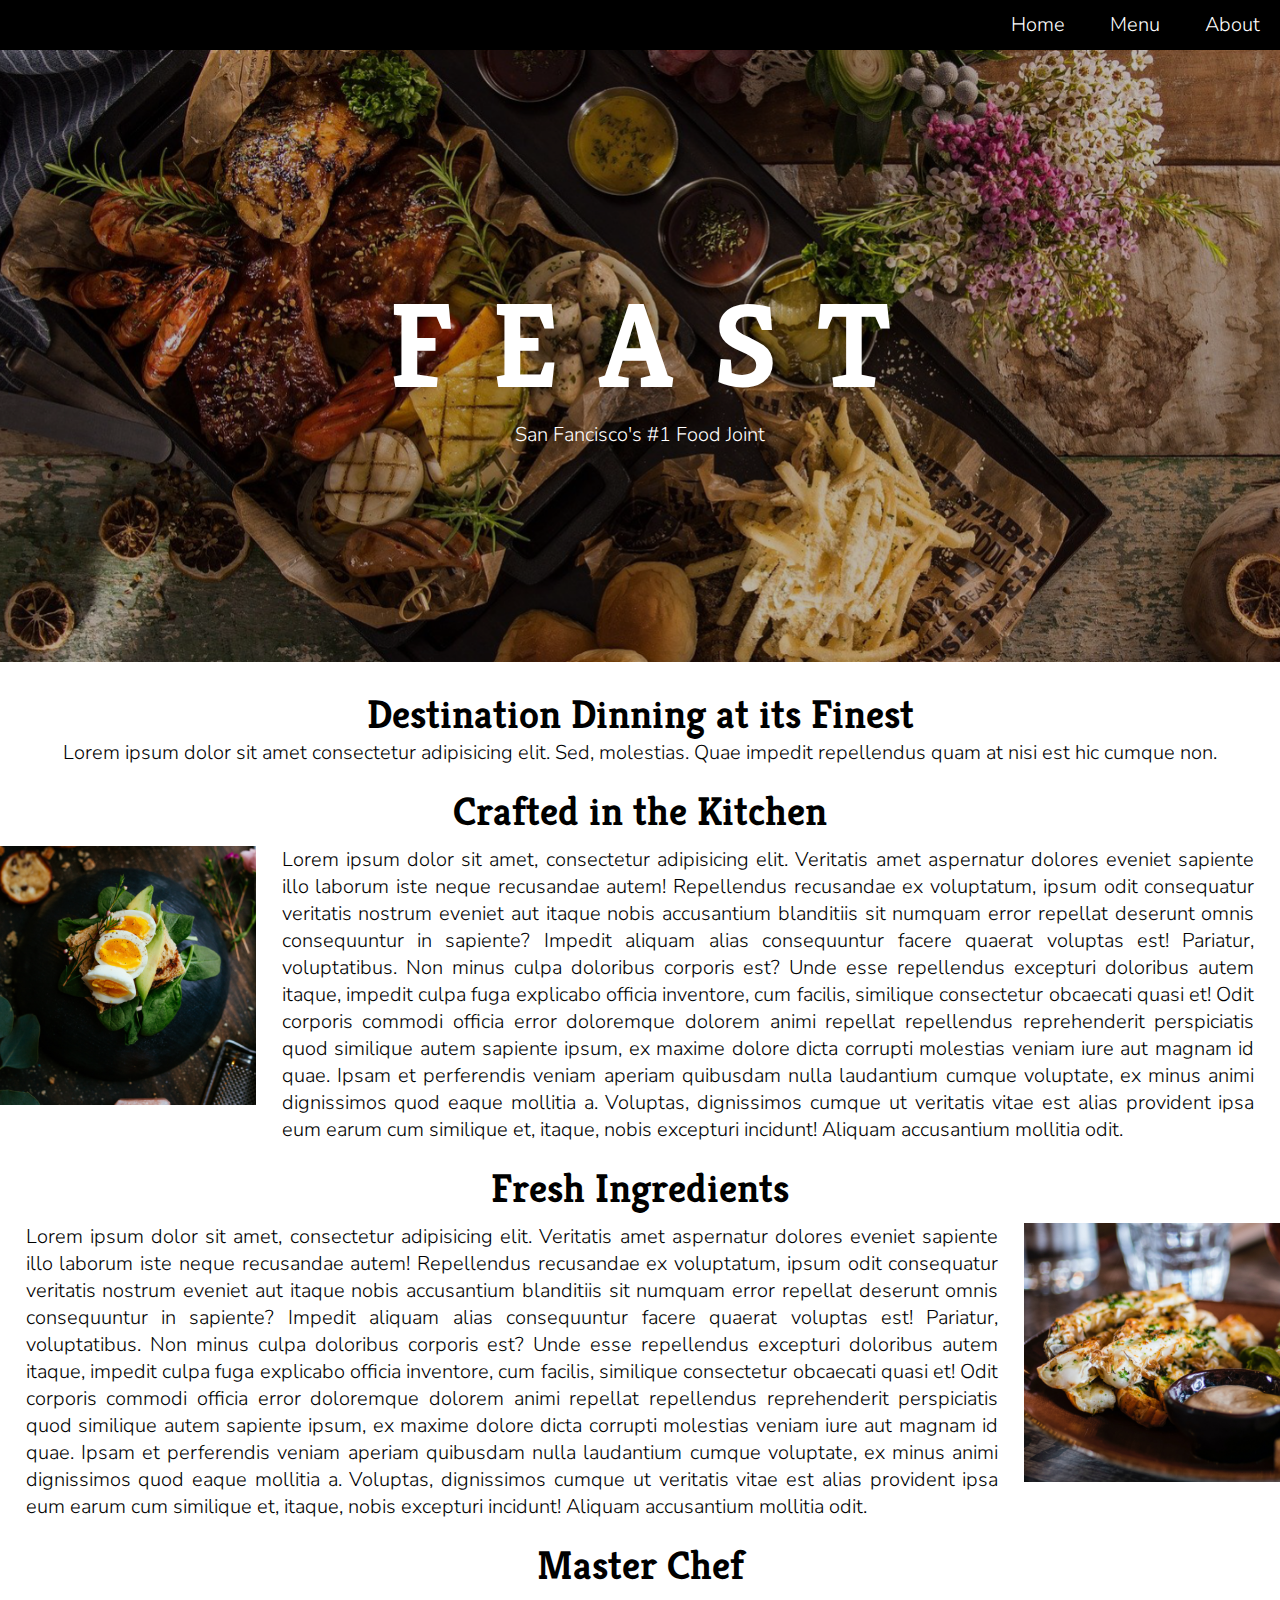
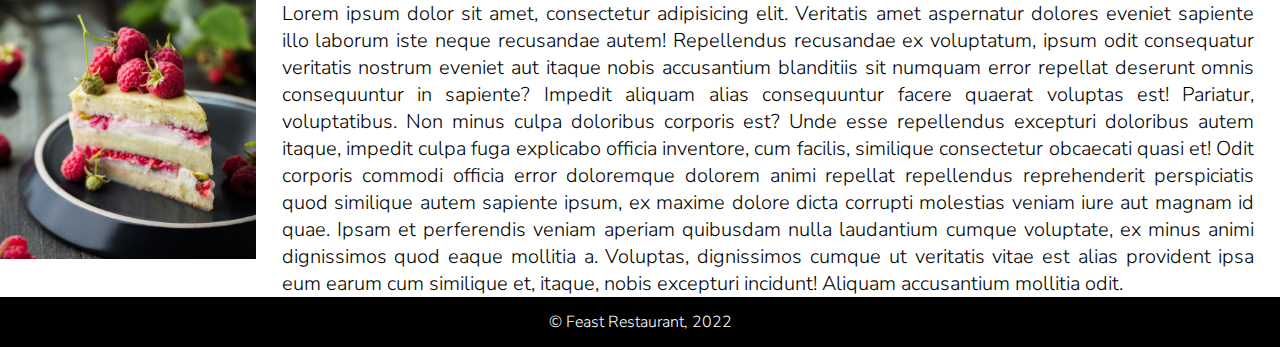
<file: index.html>
<!DOCTYPE html>
<html lang="en" >
    <head>
        <meta charset="UTF-8">
        <meta name="viewport" content="width=device-width, initial-scale=1.0">
        <link rel="icon" href="favicon.ico"/>
        <link rel="stylesheet" href="./assets/css/style.css"/>
        <title>Feast</title>      
    </head>
    <body>
        <header>
            <nav>
                <ul>
                    <li>
                        <a href="index.html">Home</a>
                    </li>
                    <li>
                        <a href="menu.html">Menu</a>
                    </li>
                    <li>
                        <a href="about.html">About</a>
                    </li>
                </ul>
            </nav>
        </header>
        <main>       
            <figure>
                <img class="hero-image" src="./assets/images/Hero Image.png" alt="Hero Image">
                <div class="hero-text" >
                    <h1>Feast</h1>
                    <div>San Fancisco's #1 Food Joint</div>
                </div>
            </figure>

            <div class="main-info">
                <h2>Destination Dinning at its Finest</h2>
                <p>Lorem ipsum dolor sit amet consectetur adipisicing elit. Sed, molestias. Quae impedit repellendus quam at nisi est hic cumque non.
                </p>
            </div>

            <div class="highlights">
                <h2>Crafted in the Kitchen</h2>
                <img class="left-image" src="./assets/images/Crafted in the Kitchen.png" alt="Crafted in the Kitchen">
                <p>Lorem ipsum dolor sit amet, consectetur adipisicing elit. Veritatis amet aspernatur dolores eveniet sapiente illo laborum iste neque recusandae autem! Repellendus recusandae ex voluptatum, ipsum odit consequatur veritatis nostrum eveniet aut itaque nobis accusantium blanditiis sit numquam error repellat deserunt omnis consequuntur in sapiente? Impedit aliquam alias consequuntur facere quaerat voluptas est! Pariatur, voluptatibus. Non minus culpa doloribus corporis est? Unde esse repellendus excepturi doloribus autem itaque, impedit culpa fuga explicabo officia inventore, cum facilis, similique consectetur obcaecati quasi et! Odit corporis commodi officia error doloremque dolorem animi repellat repellendus reprehenderit perspiciatis quod similique autem sapiente ipsum, ex maxime dolore dicta corrupti molestias veniam iure aut magnam id quae. Ipsam et perferendis veniam aperiam quibusdam nulla laudantium cumque voluptate, ex minus animi dignissimos quod eaque mollitia a. Voluptas, dignissimos cumque ut veritatis vitae est alias provident ipsa eum earum cum similique et, itaque, nobis excepturi incidunt! Aliquam accusantium mollitia odit.
                </p>
            </div>

            <div class="highlights">
                <h2>Fresh Ingredients</h2>
                <img class="right-image" src="./assets/images/Fresh Ingredients.png" alt="Fresh Ingredients">
                <p>Lorem ipsum dolor sit amet, consectetur adipisicing elit. Veritatis amet aspernatur dolores eveniet sapiente illo laborum iste neque recusandae autem! Repellendus recusandae ex voluptatum, ipsum odit consequatur veritatis nostrum eveniet aut itaque nobis accusantium blanditiis sit numquam error repellat deserunt omnis consequuntur in sapiente? Impedit aliquam alias consequuntur facere quaerat voluptas est! Pariatur, voluptatibus. Non minus culpa doloribus corporis est? Unde esse repellendus excepturi doloribus autem itaque, impedit culpa fuga explicabo officia inventore, cum facilis, similique consectetur obcaecati quasi et! Odit corporis commodi officia error doloremque dolorem animi repellat repellendus reprehenderit perspiciatis quod similique autem sapiente ipsum, ex maxime dolore dicta corrupti molestias veniam iure aut magnam id quae. Ipsam et perferendis veniam aperiam quibusdam nulla laudantium cumque voluptate, ex minus animi dignissimos quod eaque mollitia a. Voluptas, dignissimos cumque ut veritatis vitae est alias provident ipsa eum earum cum similique et, itaque, nobis excepturi incidunt! Aliquam accusantium mollitia odit.
                </p>
            </div>

            <div class="highlights">
                <h2>Master Chef</h2>
                <img class="left-image" src="./assets/images/Master Chef.png" alt="Master Chef">
                <p>Lorem ipsum dolor sit amet, consectetur adipisicing elit. Veritatis amet aspernatur dolores eveniet sapiente illo laborum iste neque recusandae autem! Repellendus recusandae ex voluptatum, ipsum odit consequatur veritatis nostrum eveniet aut itaque nobis accusantium blanditiis sit numquam error repellat deserunt omnis consequuntur in sapiente? Impedit aliquam alias consequuntur facere quaerat voluptas est! Pariatur, voluptatibus. Non minus culpa doloribus corporis est? Unde esse repellendus excepturi doloribus autem itaque, impedit culpa fuga explicabo officia inventore, cum facilis, similique consectetur obcaecati quasi et! Odit corporis commodi officia error doloremque dolorem animi repellat repellendus reprehenderit perspiciatis quod similique autem sapiente ipsum, ex maxime dolore dicta corrupti molestias veniam iure aut magnam id quae. Ipsam et perferendis veniam aperiam quibusdam nulla laudantium cumque voluptate, ex minus animi dignissimos quod eaque mollitia a. Voluptas, dignissimos cumque ut veritatis vitae est alias provident ipsa eum earum cum similique et, itaque, nobis excepturi incidunt! Aliquam accusantium mollitia odit.
                </p>
            </div>
        </main>
        <footer>
            <div>&copy; Feast Restaurant, 2022</div>
        </footer>
    </body>
</html>
</file>
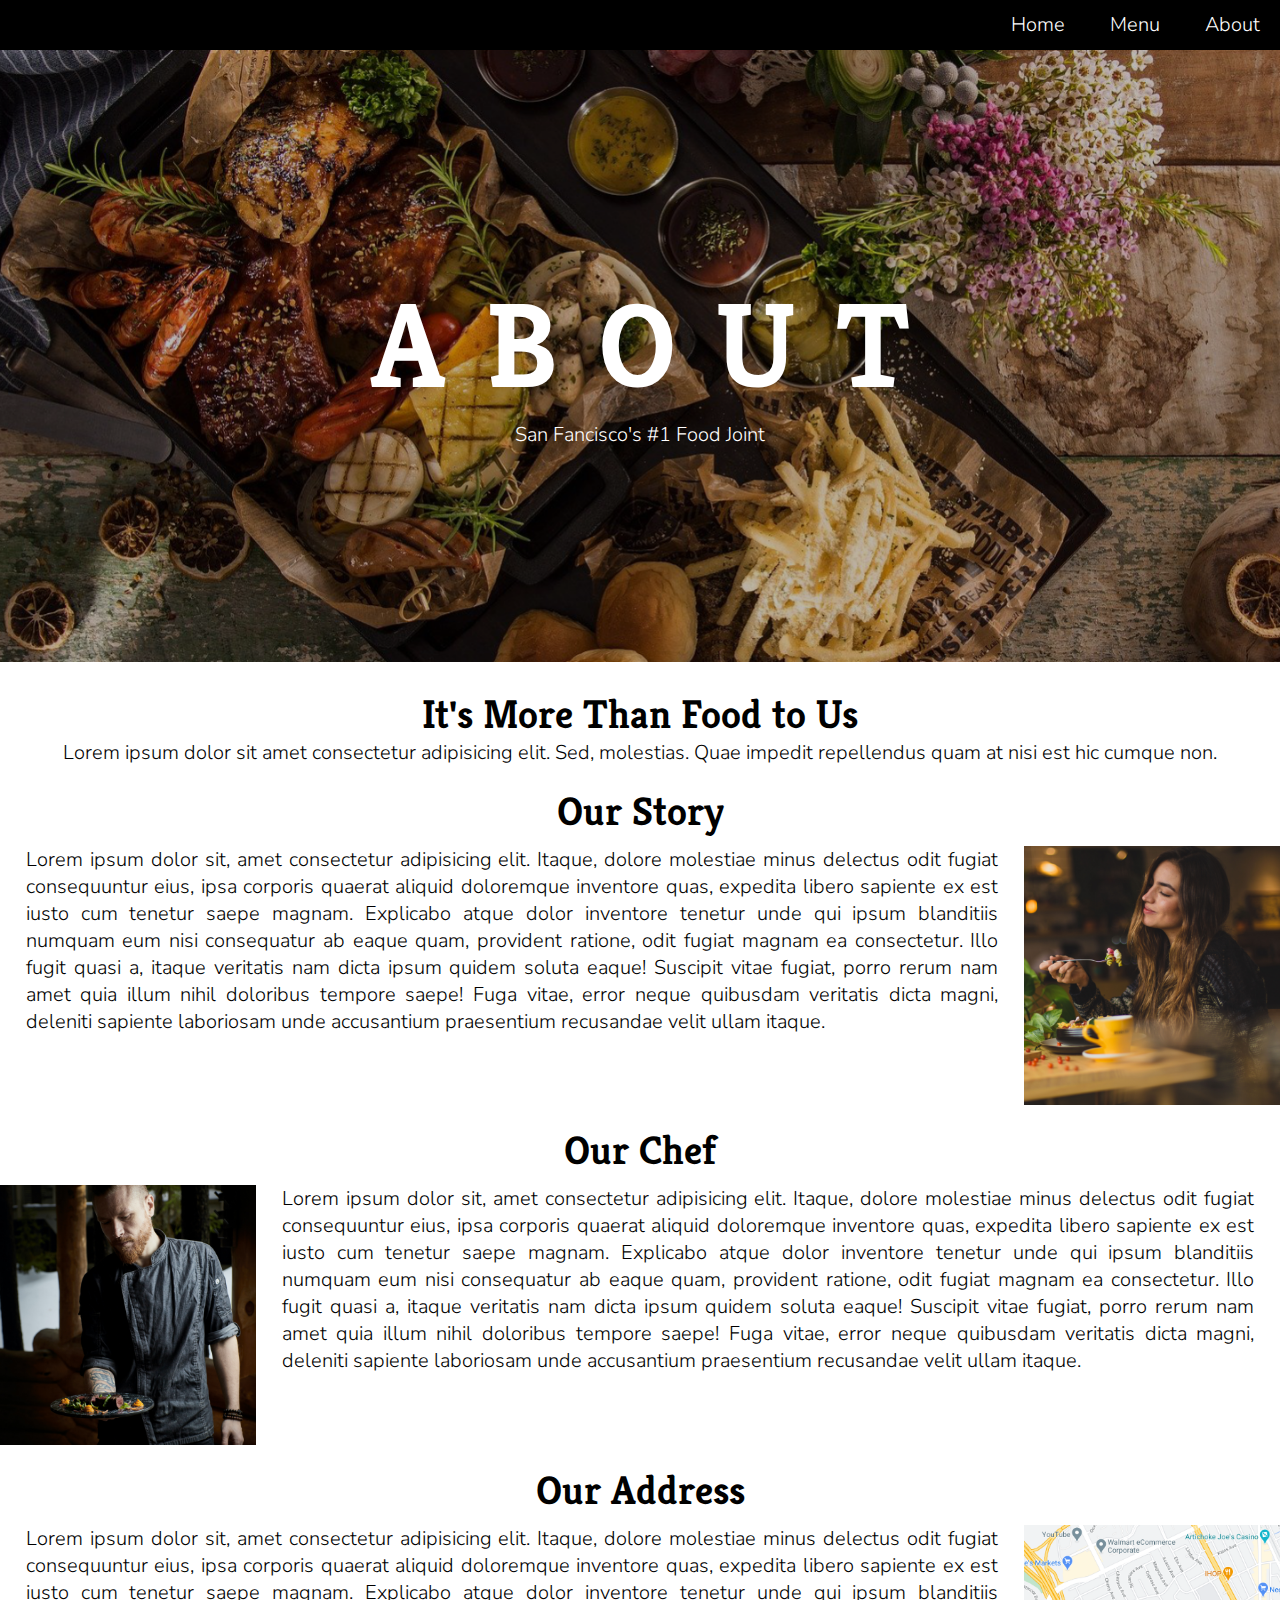
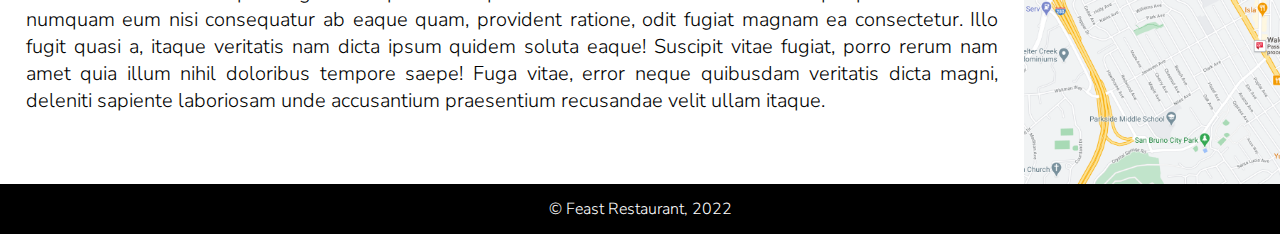
<file: about.html>
<!DOCTYPE html>
<html lang="en" >
    <head>
        <meta charset="UTF-8">
        <meta name="viewport" content="width=device-width, initial-scale=1.0">
        <link rel="icon" href="favicon.ico"/>
        <link rel="stylesheet" href="./assets/css/style.css"/>
        <title>Feast-About</title>      
    </head>
    <body>
        <header>
            <nav>
                <ul>
                    <li>
                        <a href="index.html">Home</a>
                    </li>
                    <li>
                        <a href="menu.html">Menu</a>
                    </li>
                    <li>
                        <a href="about.html">About</a>
                    </li>
                </ul>
            </nav>
        </header>
        <main>
            <figure>
                <img class="hero-image" src="./assets/images/Hero Image.png" alt="Hero Image">
                <div class="hero-text" >
                    <h1>About</h1>
                    <div>San Fancisco's #1 Food Joint</div>
                </div>
            </figure>

            <div class="main-info">
                <h2>It's More Than Food to Us</h2>
                <p>Lorem ipsum dolor sit amet consectetur adipisicing elit. Sed, molestias. Quae impedit repellendus quam at nisi est hic cumque non.
                </p>
            </div>

            <div class="highlights">
                <h2>Our Story</h2>
                <img class="right-image" src="./assets/images/Our Story.png" alt="Our Story">
                <p>Lorem ipsum dolor sit, amet consectetur adipisicing elit. Itaque, dolore molestiae minus delectus odit fugiat consequuntur eius, ipsa corporis quaerat aliquid doloremque inventore quas, expedita libero sapiente ex est iusto cum tenetur saepe magnam. Explicabo atque dolor inventore tenetur unde qui ipsum blanditiis numquam eum nisi consequatur ab eaque quam, provident ratione, odit fugiat magnam ea consectetur. Illo fugit quasi a, itaque veritatis nam dicta ipsum quidem soluta eaque! Suscipit vitae fugiat, porro rerum nam amet quia illum nihil doloribus tempore saepe! Fuga vitae, error neque quibusdam veritatis dicta magni, deleniti sapiente laboriosam unde accusantium praesentium recusandae velit ullam itaque.
                </p>
            </div>

            <div class="highlights">
                <h2>Our Chef</h2>
                <img class="left-image" src="./assets/images/Our Chef.png" alt="Our Chef">
                <p>Lorem ipsum dolor sit, amet consectetur adipisicing elit. Itaque, dolore molestiae minus delectus odit fugiat consequuntur eius, ipsa corporis quaerat aliquid doloremque inventore quas, expedita libero sapiente ex est iusto cum tenetur saepe magnam. Explicabo atque dolor inventore tenetur unde qui ipsum blanditiis numquam eum nisi consequatur ab eaque quam, provident ratione, odit fugiat magnam ea consectetur. Illo fugit quasi a, itaque veritatis nam dicta ipsum quidem soluta eaque! Suscipit vitae fugiat, porro rerum nam amet quia illum nihil doloribus tempore saepe! Fuga vitae, error neque quibusdam veritatis dicta magni, deleniti sapiente laboriosam unde accusantium praesentium recusandae velit ullam itaque.
                </p>
            </div>

            <div class="highlights">
                <h2>Our Address</h2>
                <img class="right-image" src="./assets/images/Our Address.png" alt="Our Address">
                <p>Lorem ipsum dolor sit, amet consectetur adipisicing elit. Itaque, dolore molestiae minus delectus odit fugiat consequuntur eius, ipsa corporis quaerat aliquid doloremque inventore quas, expedita libero sapiente ex est iusto cum tenetur saepe magnam. Explicabo atque dolor inventore tenetur unde qui ipsum blanditiis numquam eum nisi consequatur ab eaque quam, provident ratione, odit fugiat magnam ea consectetur. Illo fugit quasi a, itaque veritatis nam dicta ipsum quidem soluta eaque! Suscipit vitae fugiat, porro rerum nam amet quia illum nihil doloribus tempore saepe! Fuga vitae, error neque quibusdam veritatis dicta magni, deleniti sapiente laboriosam unde accusantium praesentium recusandae velit ullam itaque.
                </p>
            </div>
        </main>
        <footer>
            <div>&copy; Feast Restaurant, 2022</div>
        </footer>
    </body>
</html>
</file>
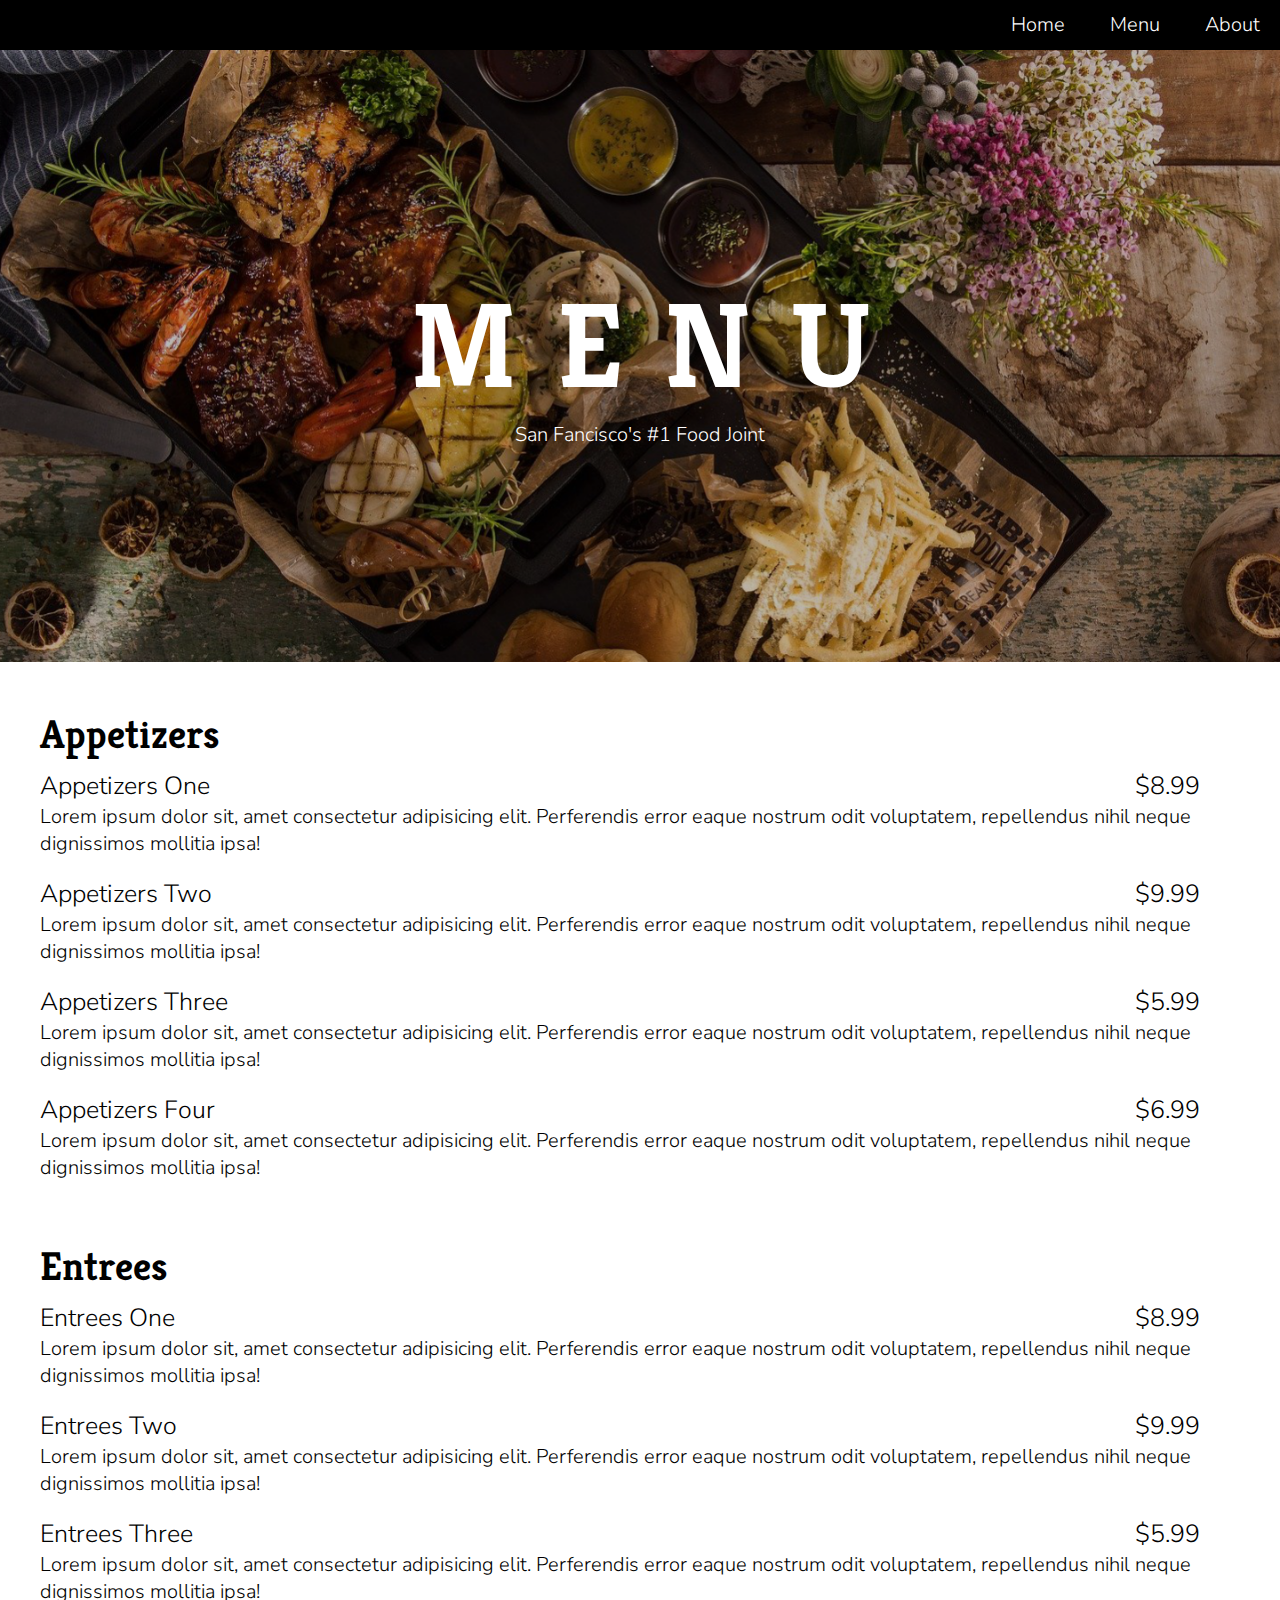
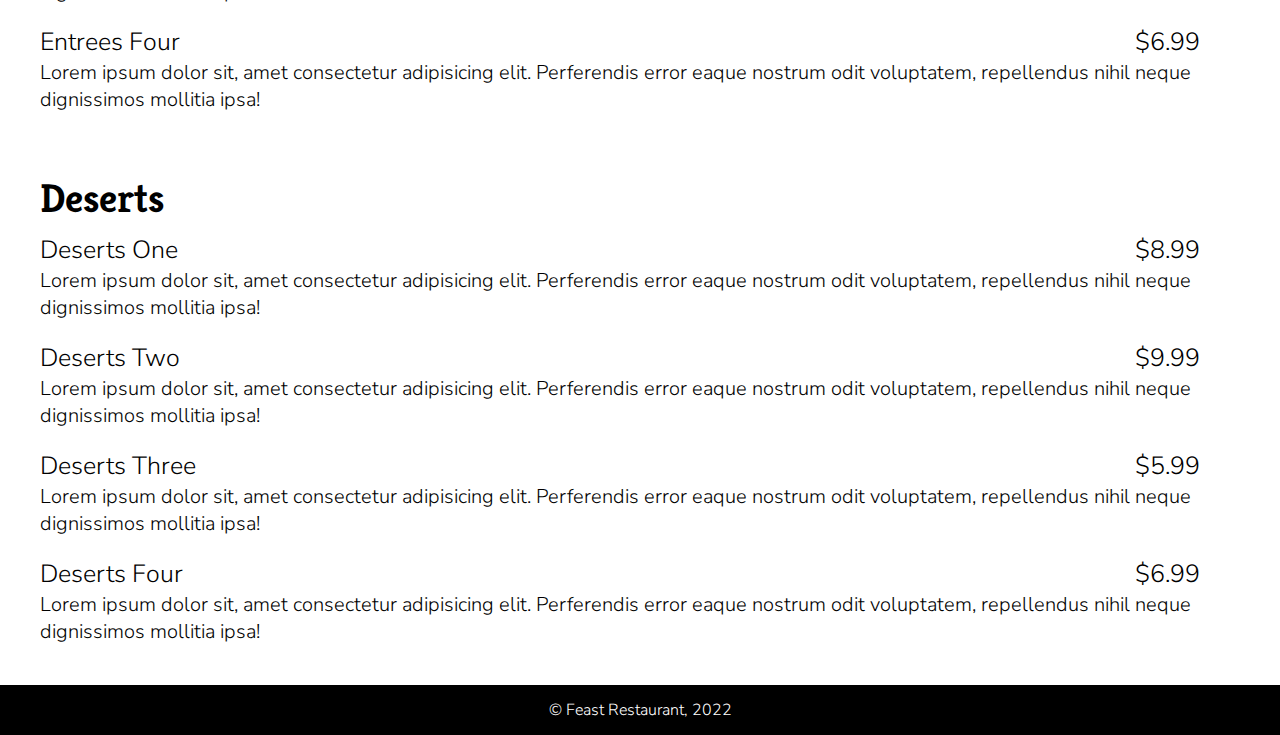
<file: menu.html>
<!DOCTYPE html>
<html lang="en" >
    <head>
        <meta charset="UTF-8">
        <meta name="viewport" content="width=device-width, initial-scale=1.0">
        <link rel="icon" href="favicon.ico"/>
        <link rel="stylesheet" href="./assets/css/style.css"/>
        <title>Feat-Menu</title>      
    </head>
    <body>
        <header>
            <nav>
                <ul>
                    <li>
                        <a href="index.html">Home</a>
                    </li>
                    <li>
                        <a href="menu.html">Menu</a>
                    </li>
                    <li>
                        <a href="about.html">About</a>
                    </li>
                </ul>
            </nav>
        </header>
        <main>
            <figure>
                <img class="hero-image" src="./assets/images/Hero Image.png" alt="Hero Image">
                <div class="hero-text" >
                    <h1>Menu</h1>
                    <div>San Fancisco's #1 Food Joint</div>
                </div>
            </figure>

            <div class="menu-item">
                <h2>Appetizers</h2>
                <div class="food-item">
                    <div class="food">Appetizers One</div>
                    <div class="price">$8.99</div>
                    <p>Lorem ipsum dolor sit, amet consectetur adipisicing elit. Perferendis error eaque nostrum odit voluptatem, repellendus nihil neque dignissimos mollitia ipsa!</p>
                </div>

                <div class="food-item">
                    <div class="food">Appetizers Two</div>
                    <div class="price">$9.99</div>
                    <p>Lorem ipsum dolor sit, amet consectetur adipisicing elit. Perferendis error eaque nostrum odit voluptatem, repellendus nihil neque dignissimos mollitia ipsa!</p>
                </div>

                <div class="food-item">
                    <div class="food">Appetizers Three</div>
                    <div class="price">$5.99</div>
                    <p>Lorem ipsum dolor sit, amet consectetur adipisicing elit. Perferendis error eaque nostrum odit voluptatem, repellendus nihil neque dignissimos mollitia ipsa!</p>
                </div>

                <div class="food-item">
                    <div class="food">Appetizers Four</div>
                    <div class="price">$6.99</div>
                    <p>Lorem ipsum dolor sit, amet consectetur adipisicing elit. Perferendis error eaque nostrum odit voluptatem, repellendus nihil neque dignissimos mollitia ipsa!</p>
                </div>
            </div>

            <div class="menu-item">
                <h2>Entrees</h2>
                <div class="food-item">
                    <div class="food">Entrees One</div>
                    <div class="price">$8.99</div>
                    <p>Lorem ipsum dolor sit, amet consectetur adipisicing elit. Perferendis error eaque nostrum odit voluptatem, repellendus nihil neque dignissimos mollitia ipsa!</p>
                </div>

                <div class="food-item">
                    <div class="food">Entrees Two</div>
                    <div class="price">$9.99</div>
                    <p>Lorem ipsum dolor sit, amet consectetur adipisicing elit. Perferendis error eaque nostrum odit voluptatem, repellendus nihil neque dignissimos mollitia ipsa!</p>
                </div>

                <div class="food-item">
                    <div class="food">Entrees Three</div>
                    <div class="price">$5.99</div>
                    <p>Lorem ipsum dolor sit, amet consectetur adipisicing elit. Perferendis error eaque nostrum odit voluptatem, repellendus nihil neque dignissimos mollitia ipsa!</p>
                </div>

                <div class="food-item">
                    <div class="food">Entrees Four</div>
                    <div class="price">$6.99</div>
                    <p>Lorem ipsum dolor sit, amet consectetur adipisicing elit. Perferendis error eaque nostrum odit voluptatem, repellendus nihil neque dignissimos mollitia ipsa!</p>
                </div>
            </div>

            <div class="menu-item">
                <h2>Deserts</h2>
                <div class="food-item">
                    <div class="food">Deserts One</div>
                    <div class="price">$8.99</div>
                    <p>Lorem ipsum dolor sit, amet consectetur adipisicing elit. Perferendis error eaque nostrum odit voluptatem, repellendus nihil neque dignissimos mollitia ipsa!</p>
                </div>

                <div class="food-item">
                    <div class="food">Deserts Two</div>
                    <div class="price">$9.99</div>
                    <p>Lorem ipsum dolor sit, amet consectetur adipisicing elit. Perferendis error eaque nostrum odit voluptatem, repellendus nihil neque dignissimos mollitia ipsa!</p>
                </div>

                <div class="food-item">
                    <div class="food">Deserts Three</div>
                    <div class="price">$5.99</div>
                    <p>Lorem ipsum dolor sit, amet consectetur adipisicing elit. Perferendis error eaque nostrum odit voluptatem, repellendus nihil neque dignissimos mollitia ipsa!</p>
                </div>

                <div class="food-item">
                    <div class="food">Deserts Four</div>
                    <div class="price">$6.99</div>
                    <p>Lorem ipsum dolor sit, amet consectetur adipisicing elit. Perferendis error eaque nostrum odit voluptatem, repellendus nihil neque dignissimos mollitia ipsa!</p>
                </div>
            </div>
        </main>
        <footer>
            <div>&copy; Feast Restaurant, 2022</div>
        </footer>
    </body>
</html>
</file>
<file: assets/css/style.css>
@import url('https://fonts.googleapis.com/css2?family=Kreon:wght@700&family=Nunito+Sans:ital,wght@0,300;1,300&display=swap');

*{
    margin: 0;
    padding: 0;
}

html{
    font-family: 'Nunito Sans', sans-serif;
    font-weight: 300;
    font-size: 20px;
}

body{
    margin: auto;
}

h1, h2, h3, h4, h5, h6{
    font-family: 'Kreon', serif;
    font-weight: 700;
}

h1{
    font-size: 6rem;
    text-transform:uppercase;
    letter-spacing: 2rem;
    text-indent: 2rem;
}

h2{
    font-size: 2rem;
}

header, footer{
    background-color: black;
    text-align: right;
    line-height: 2.5rem;
}

footer{
    text-align: center;
    color: white;
    font-size: 0.8rem;
}

nav li{
    display: inline;
}

header a{
    color: white;
    text-decoration: none;
    margin: 0 1rem;
}

figure{
    position: relative;
}

.hero-image{
    width: 100%;
}

.hero-text{
    text-align: center;  
    color: white; 
    position: absolute;
    top: 50%;
    left: 50%;
    transform: translate(-50%, -50%);
}

.main-info{
    text-align: center;
    margin-top: 1rem;
}

.highlights{
    display: flow-root;
}

.highlights h2{
    margin-top:1rem;
    margin-bottom: 0.5rem;
    text-align: center;
}

.menu-item h2{
    margin-top:1rem;
    margin-bottom: 0.5rem;
    
}

.menu-item{
    margin:1rem 2rem;
    display: flow-root;
}

.menu-item .food-item{
    margin-bottom: 1rem;
}

.menu-item .food, .menu-item .price{
    font-size: 1.25rem;
    display: inline;
}

.menu-item .price{
    float: right;
    margin-right: 2rem;
}

.highlights .left-image{
    float: left;
    width: 20%;
}

.highlights .right-image{
    float: right;
     width: 20%;
}

.highlights p{
    display: inline-block;
    width: 76%;
    text-align: justify;
    padding-left: 2%;
    padding-right: 2%;
}

@media screen and (max-width: 768px) {
    .highlights .left-image{
        width: 100%;
    }
    
    .highlights .right-image{
         width: 100%;
    }

    .highlights p{
        width: 96%;
    }
}
</file>
